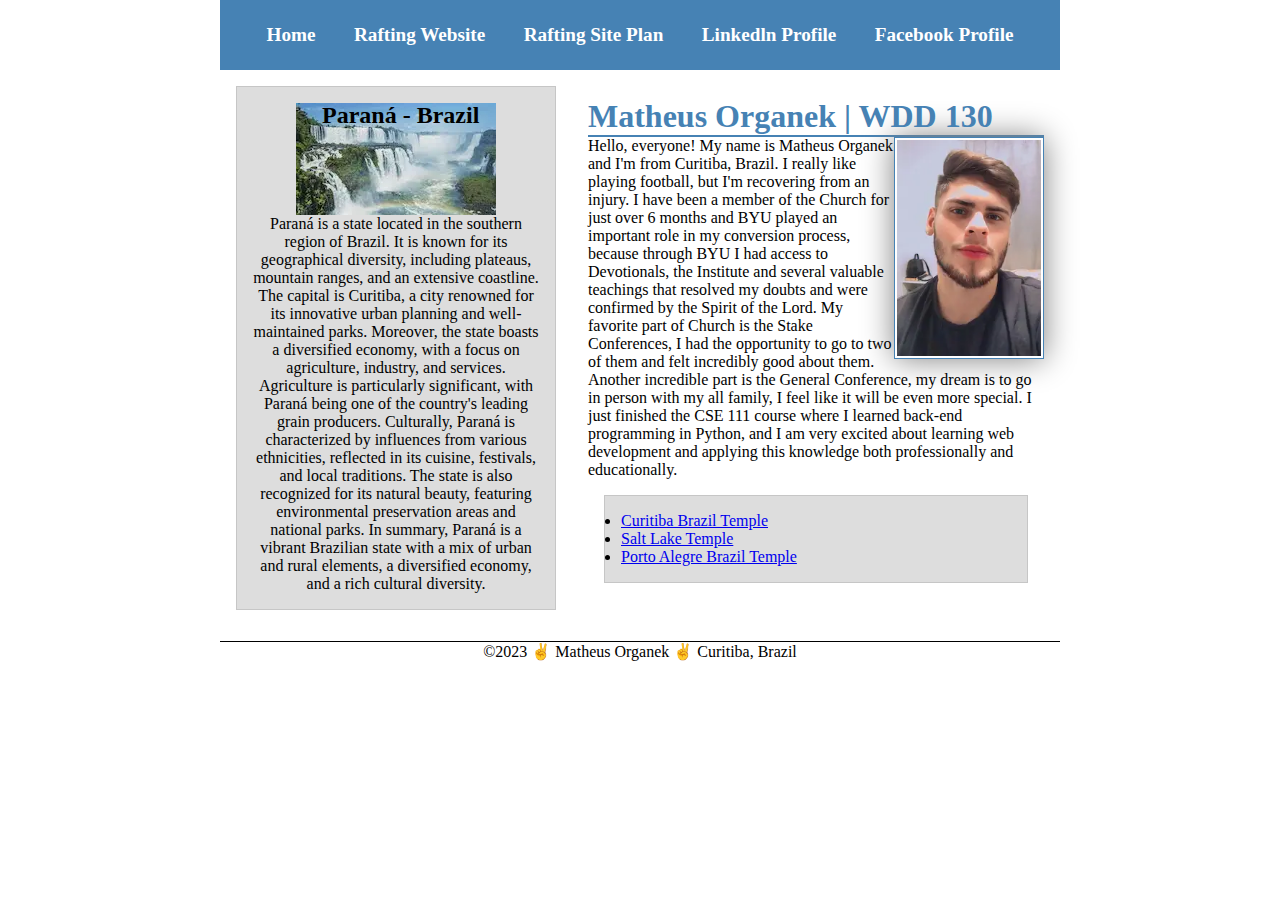
<file: index.html>
<!DOCTYPE html>
<html lang="en-US">
  <head>
    <meta charset="utf-8">
    <meta name="viewport" content="width=device-width,initial-scale=1.0">
    <title>Matheus Organek | WDD 130</title>
    <meta name="description" content="This page has the purpose to apply the concepts learned in the
    WDD 130 Course by Matheus Organek.">
    <meta name="author" content="Matheus Organek">
    <link rel="stylesheet" href="styles/styles.css">
  </head>
  <body>
    <header>
        <nav>
            <a href="#" target="_blank">Home</a>
            <a href="wwr/" target="_blank">Rafting Website</a>
            <a href="wwr/site-plan-rafting.html" target="_blank">Rafting Site Plan</a>
            <a href="https://www.linkedin.com/in/matheus-organek" target="_blank">Linkedln Profile</a>
            <a href="https://www.facebook.com/matheus.organek.1" target="_blank">Facebook Profile</a>
        </nav>
    </header>
    <div class="grid">
      <main>
        <h1>Matheus Organek | WDD 130</h1>
        <img src="images/profile.webp" alt="Hello, my name is Matheus Organek." width="200">
        <p>Hello, everyone!
          My name is Matheus Organek and I'm from Curitiba, Brazil. I really like playing football, but I'm recovering 
          from an injury.
          I have been a member of the Church for just over 6 months and BYU played an important role in my conversion process, 
          because through BYU I had access to Devotionals, the Institute and several valuable teachings that resolved my doubts 
          and were confirmed by the Spirit of the Lord. My favorite part of Church is the Stake Conferences, I had the opportunity 
          to go to two of them and felt incredibly good about them. Another incredible part is the General Conference, my dream is 
          to go in person with my all family, I feel like it will be even more special.
          I just finished the CSE 111 course where I learned back-end programming in Python, and I am very excited about learning 
          web development and applying this knowledge both professionally and educationally.</p>
          <ul class="box">
            <li><a href="https://www.churchofjesuschrist.org/temples/details/curitiba-brazil-temple" target="_blank">Curitiba Brazil Temple</a></li>
            <li><a href="https://www.churchofjesuschrist.org/temples/details/salt-lake-temple" target="_blank">Salt Lake Temple</a></li>
            <li><a href="https://www.churchofjesuschrist.org/temples/details/porto-alegre-brazil-temple" target="_blank">Porto Alegre Brazil Temple</a></li>
          </ul>
        </main>
      <aside class="box">
        <h2>Paraná - Brazil</h2>
        <img src="images/parana.webp" alt="They are the Iguaçu Falls, located in Paraná, my state. They are 
        considered one of the 7 wonders of nature.">
        <p>Paraná is a state located in the southern region of Brazil. It is known for its geographical diversity, 
          including plateaus, mountain ranges, and an extensive coastline. The capital is Curitiba, a city renowned 
          for its innovative urban planning and well-maintained parks. Moreover, the state boasts a diversified economy, 
          with a focus on agriculture, industry, and services. Agriculture is particularly significant, with Paraná 
          being one of the country's leading grain producers. Culturally, Paraná is characterized by influences from 
          various ethnicities, reflected in its cuisine, festivals, and local traditions. The state is also recognized 
          for its natural beauty, featuring environmental preservation areas and national parks. In summary, Paraná is 
          a vibrant Brazilian state with a mix of urban and rural elements, a diversified economy, and a rich cultural 
          diversity.</p>
      </aside>
      </div>
      <footer>
      <p>&copy;2023 ✌️ Matheus Organek ✌️ Curitiba, Brazil</p>
    </footer>
  </body>
  <!--Last uptade on 15th November-->
</html>
</file>
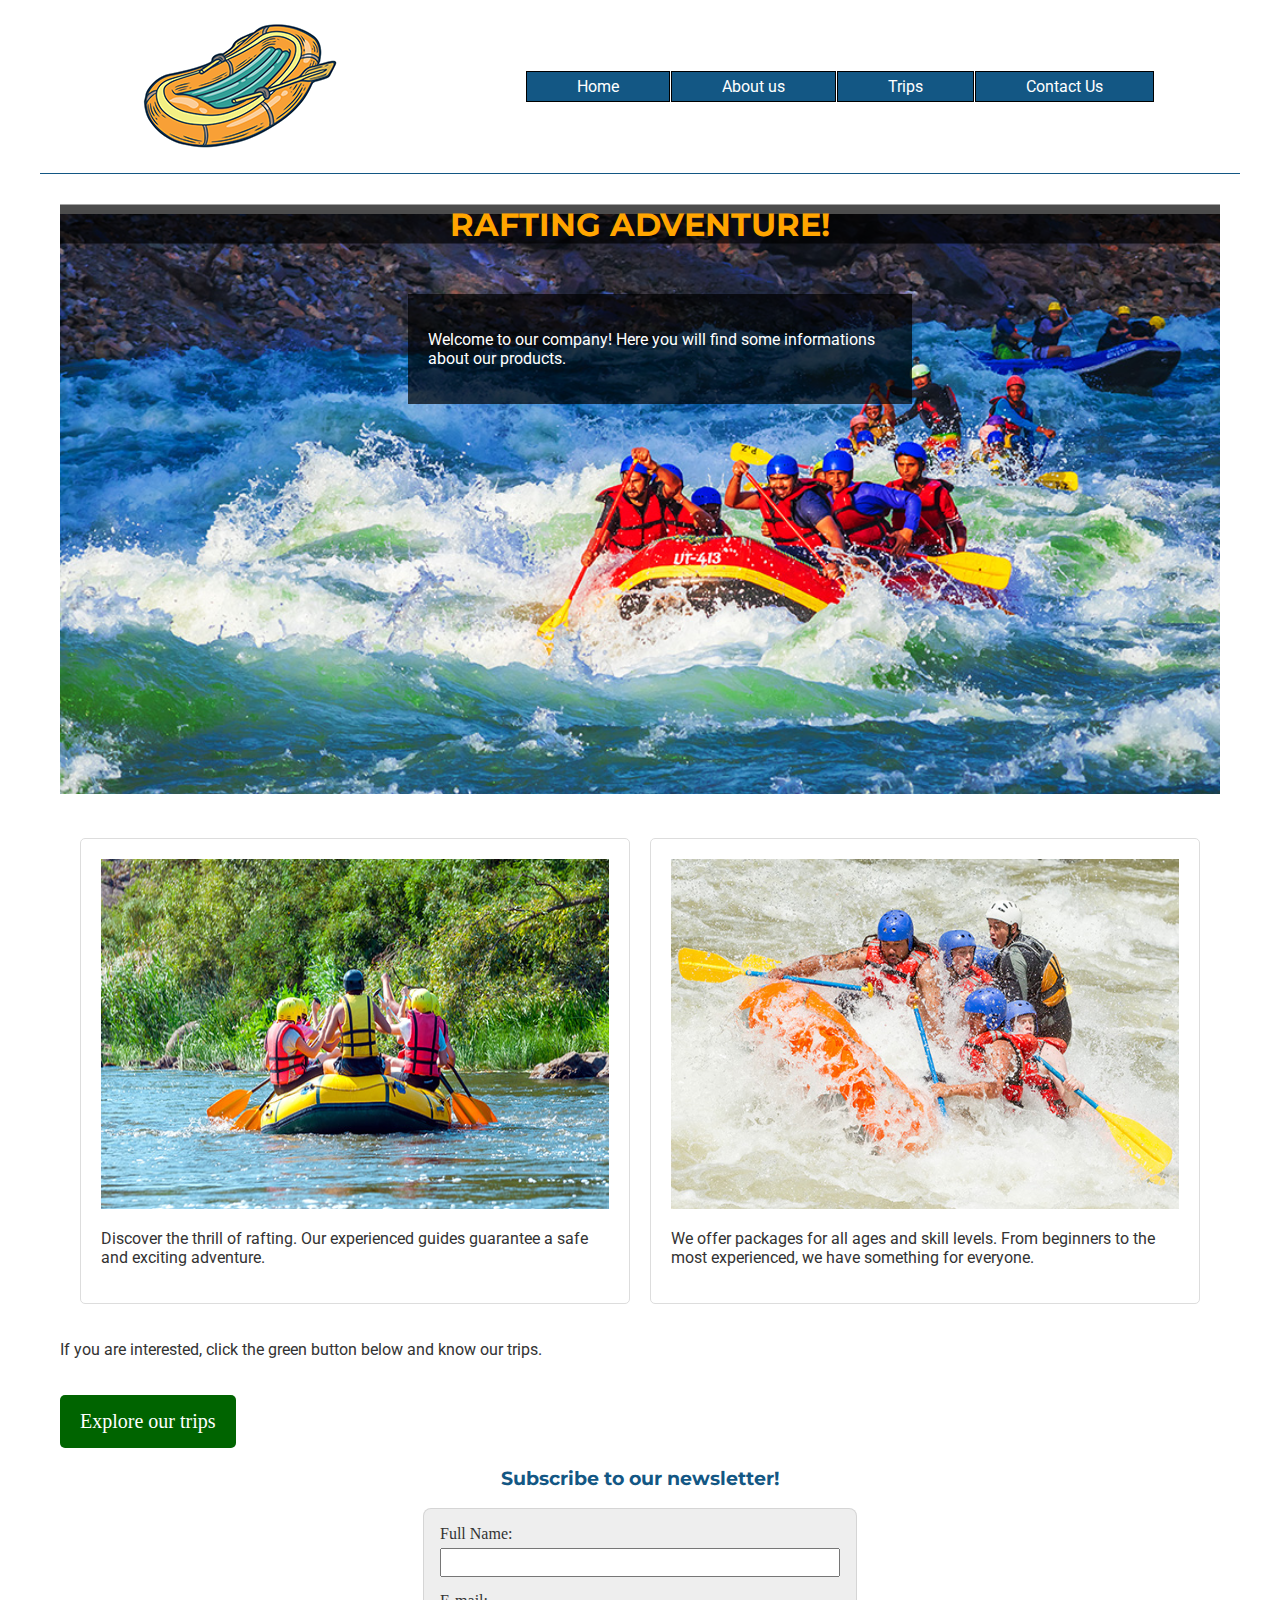
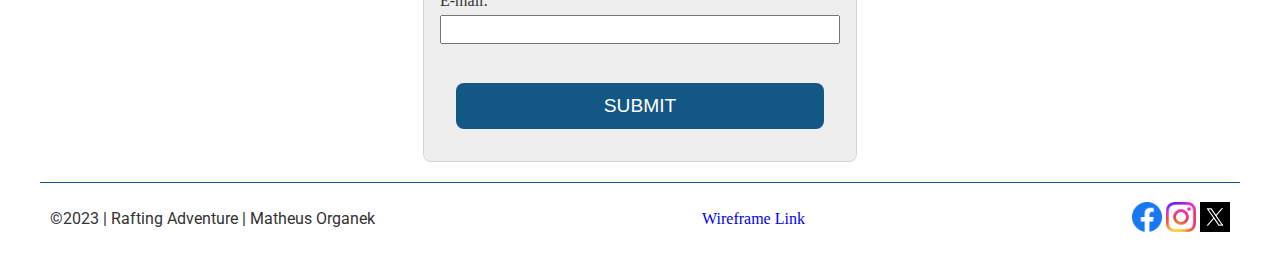
<file: wwr/index.html>
<!DOCTYPE html>
<html lang="en-US">
    <head>
        <meta charset="utf-8">
        <meta name="viewport" content="width=device-width,initial-scale=1.0">
        <title>Rafting Adventure Home Page | Matheus Organek</title>
        <meta name="description" content="The rafting home page includes some of our services.">
        <meta name="author" content="Matheus Organek">
        <link rel="stylesheet" href="styles/rafting.css">
    </head>
    <body>
        <header>
            <img src="images/logo.png" alt="Rafting Adventure Logo">
            <nav>
                <a href="index.html">Home</a>
                <a href="about.html">About us</a>
                <a href="trips.html">Trips</a>
                <a href="contact.html">Contact Us</a> 
            </nav>
        </header>
        <main>
            <section>
                <div class="hero">
                    <img src="images/homepage.jpg" alt="Home Page Background">
                    <h1>RAFTING ADVENTURE!</h1>
                    <article class="home-page">
                        <p>Welcome to our company! Here you will find some informations about our products.</p>
                    </article>
                </div>
                <section class="grid-container">
                    <div class="grid-item">
                        <img src="images/safe.jpg" alt="Rafting 1">
                        <p>Discover the thrill of rafting. Our experienced guides guarantee a safe and exciting adventure.</p>
                    </div>
                    <div class="grid-item">
                        <img src="images/children.jpg" alt="Rafting 2">
                    <p>We offer packages for all ages and skill levels. From beginners to the most experienced, we have something for everyone.</p>
                    </div>
                </section>
                <div class="call">
                    <p>If you are interested, click the green button below and know our trips.</p>
                    <a href="trips.html" target="_blank" class="cta-link">Explore our trips</a>
                </div>
                <h3>Subscribe to our newsletter!</h3>
                <form>
                    <div class="customerinfo">
                        <label for="fullname">Full Name:</label>
                        <input type="text" id="fullname" name="fullname">
                        <label for="email">E-mail:</label>
                        <input type="email" id="email" name="email">
                    </div>
                    <button type="submit">SUBMIT</button>
                </form>
            </section>
        </main>
        <footer>
            <p>&copy;2023 | Rafting Adventure | Matheus Organek</p>
            <a href="https://app.moqups.com/qPAU6tW3RU6qtEzmlvXFZNvIsAp970Y6/view/page/a0ec56153" target="_blank">Wireframe Link</a>
            <nav class="sociallinks">
                <a href="https://www.facebook.com" target="_blank">
                    <img src="images/facebooklogo.png" alt="Facebook">
                </a>
                <a href="https://www.instagram.com/" target="_blank">
                    <img src="images/instagramlogo.png" alt="Instagram">
                </a>
                <a href="https://twitter.com" target="_blank">
                    <img src="images/xtwitterlogo.png" alt="X (Twitter)">
                </a>
            </nav>
        </footer>
    </body>
</html>
</file>
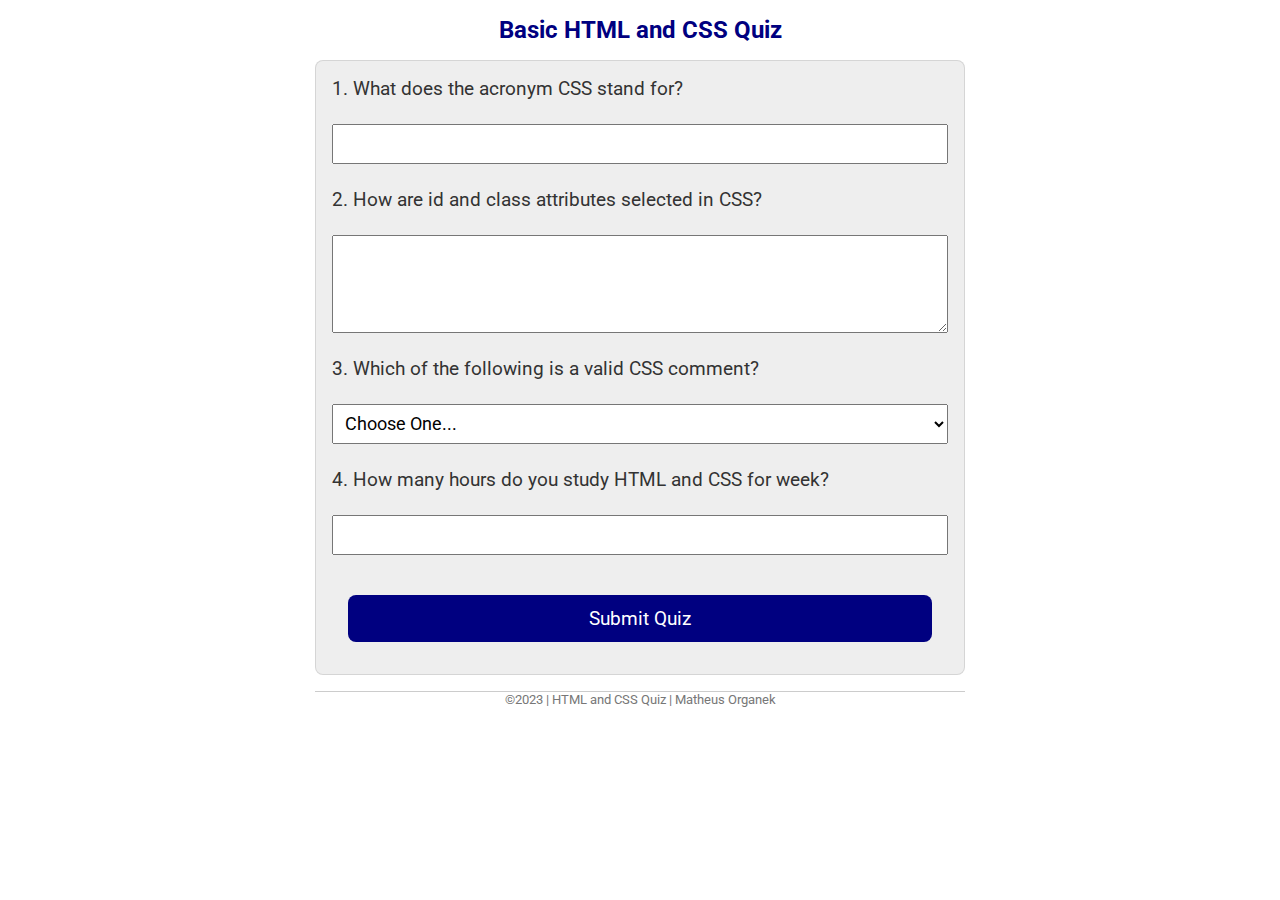
<file: quiz.html>
<!DOCTYPE html>
<html lang="en-US">
    <head>
        <meta charset="utf-8">
        <meta name="viewport" content="width=device-width, initial-scale=1">
        <title>WDD 130 | HTML & CSS - Quiz</title>
        <meta name="description" content="This page has the purpose to apply the concepts learned in the
        WDD 130 Course - HTML Forms Learning by Matheus Organek.">
        <meta name="author" content="Matheus Organek">
        <link rel="stylesheet" href="styles/quiz.css">
    </head>
    <body>
        <header>
            <h1>Basic HTML and CSS Quiz</h1>
        </header>
        <main>
            <form>
                <label for="q1">1. What does the acronym CSS stand for?</label>
                <input type="text" id="q1" name="q1">
        
                <label for="q2">2. How are id and class attributes selected in CSS?</label>
                <textarea id="q2" name="q2" rows="4"></textarea>
                
                <label for="q3">3. Which of the following is a valid CSS comment?</label>
                <select id="q3" name="q3">
                    <option value="choose">Choose One...</option>
                    <option value="wrong1">*\This is a comment*\</option>
                    <option value="wron2">/*This is a comment/*</option>
                    <option value="right">/*This is a comment*/</option>
                </select>
                
                <label for="q4">4. How many hours do you study HTML and CSS for week?</label>
                <input type="number" id="q4" name="q4">
                
                <button type="submit">Submit Quiz</button>
            </form>
        </main>
        <footer>
            <p>&copy;2023 | HTML and CSS Quiz | Matheus Organek</p>
        </footer>
    </body>
</html>
</file>
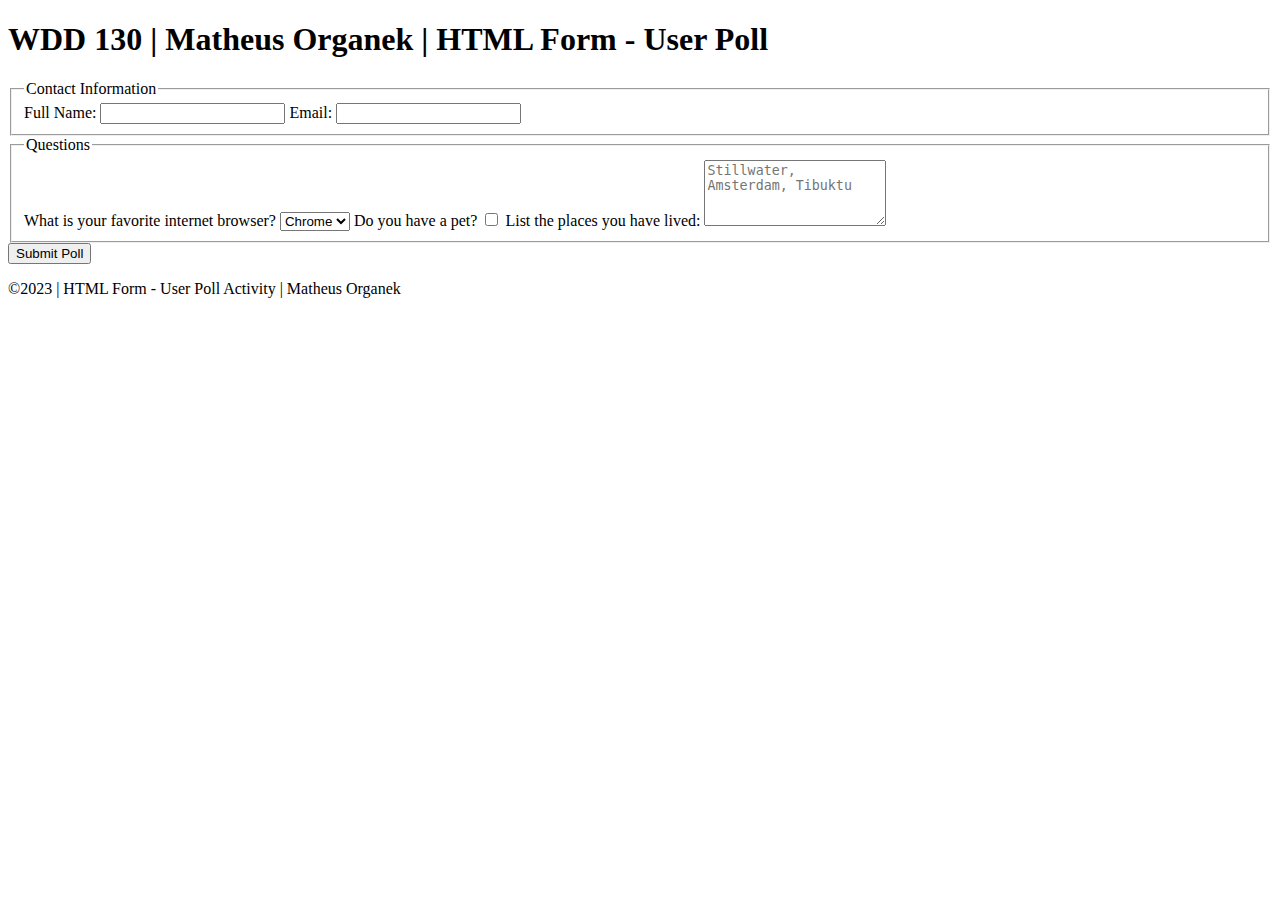
<file: week05/poll-form.html>
<!DOCTYPE html>
<html lang="en-US">
    <head>
        <meta charset="utf-8">
        <meta name="viewport" content="width=device-width, initial-scale=1">
        <title>WDD 130 | HTML Form - User Poll</title>
    </head>
    <body>
        <header>
            <h1>WDD 130 | Matheus Organek | HTML Form - User Poll</h1>
        </header>
        <main>
            <form>
                <fieldset>
                    <legend>Contact Information</legend>
                    <label for="fullname">Full Name:</label>
                    <input type="text" id="fullname" name="fullname">
                    <label for="email">Email:</label>
                    <input type="email" id="useremail" name="useremail">
                </fieldset>
                <fieldset>
                    <legend>Questions</legend>
                    <label for="browser">What is your favorite internet browser?</label>
                    <select id="browser" name="browser">
                        <option value="chrome">Chrome</option>
                        <option value="firefox">Firefox</option>
                        <option value="safari">Safari</option>
                        <option value="edge">Edge</option>
                        <option value="brave">Brave</option>
                        <option value="other">Other</option>
                    </select>
                    <label for="pet">Do you have a pet?</label>
                    <input type="checkbox" id="pet" name="pet">
                    <label for="feedback">List the places you have lived:</label>
                    <textarea id="feedback" name="feedback" rows="4" placeholder="Stillwater, Amsterdam, Tibuktu"></textarea>
                </fieldset>
                <button type="submit">Submit Poll</button>
            </form>
        </main>
        <footer>
            <p>&copy;2023 | HTML Form - User Poll Activity | Matheus Organek</p>
        </footer>
    </body>
</html>
</file>
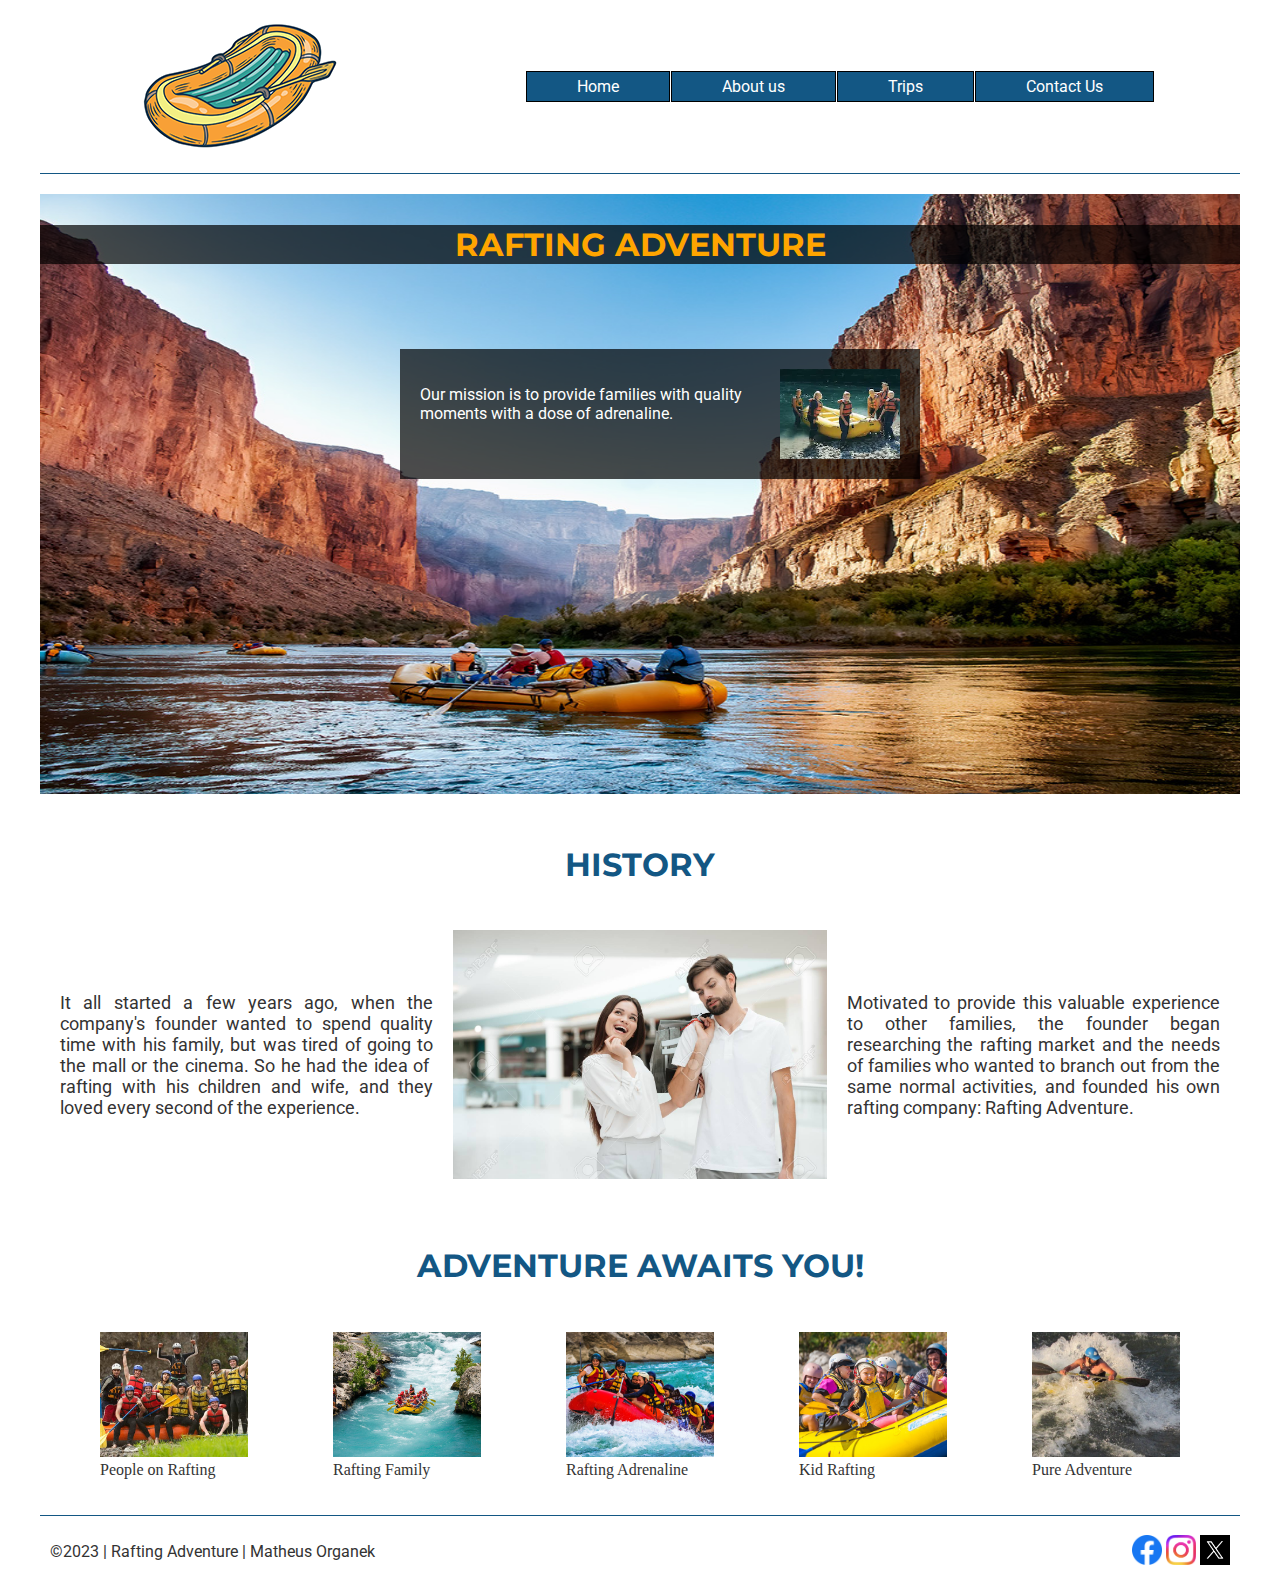
<file: wwr/about.html>
<!DOCTYPE html>
<html lang="en-US">
    <head>
        <meta charset="utf-8">
        <meta name="viewport" content="width=device-width,initial-scale=1.0">
        <title> Rafting About Us Page | Matheus Organek</title>
        <meta name="description" content="The rafting site about us page includes some informations about the company.">
        <meta name="author" content="Matheus Organek">
        <link rel="stylesheet" href="styles/rafting.css">
    </head>
    <body>
        <header>
            <img src="images/logo.png" alt="Rafting Adventure Site Logo">
            <nav>
                <a href="index.html">Home</a>
                <a href="about.html">About us</a>
                <a href="trips.html">Trips</a>
                <a href="contact.html">Contact Us</a> 
            </nav>
        </header>
        <main>
            <div class="hero">
                <img src="images/background.jpg" alt="About Us Page Background">
                <h1>RAFTING ADVENTURE</h1>
                <article>
                    <img src="images/raftinghappyfamily.webp" alt="A Happy Family">
                    <p>Our mission is to provide families with quality moments with a dose of adrenaline.</p>
                </article>
            </div>
            <section class="history">
                <h2>HISTORY</h2>
                <p>It all started a few years ago, when the company's founder wanted to spend quality time with his family, but was tired of going to the mall or the cinema. So he had the idea of ​​rafting with his children and wife, and they loved every second of the experience.</p>
                <img src="images/history.jpg" alt="History Image">
                <p>Motivated to provide this valuable experience to other families, the founder began researching the rafting market and the needs of families who wanted to branch out from the same normal activities, and founded his own rafting company: Rafting Adventure.</p>
            </section>
            <section class="adventure">
                <h2>ADVENTURE AWAITS YOU!</h2>
                <figure>
                    <img src="images/raftingawaits1.jpg" alt="Happy People Gathered on Rafting">
                    <figcaption>People on Rafting</figcaption>
                </figure>
                <figure>
                    <img src="images/raftingawaits2.jpg" alt="A Family Rafting Trip">
                    <figcaption>Rafting Family</figcaption>
                </figure>
                <figure>
                    <img src="images/raftingawaits3.jpg" alt="Adrenaline in Rafting">
                    <figcaption>Rafting Adrenaline</figcaption>
                </figure>
                <figure>
                    <img src="images/raftingawaits4.jpg" alt="Children's Rafting">
                    <figcaption>Kid Rafting</figcaption>
                </figure>
                <figure>
                    <img src="images/raftingawaits5.jpg" alt="Adventure in Rafting">
                    <figcaption>Pure Adventure</figcaption>
                </figure>
            </section>
        </main>
        <footer>
            <p>&copy;2023 | Rafting Adventure | Matheus Organek</p>
            <nav class="sociallinks">
                <a href="https://www.facebook.com" target="_blank">
                    <img src="images/facebooklogo.png" alt="Facebook">
                </a>
                <a href="https://www.instagram.com/" target="_blank">
                    <img src="images/instagramlogo.png" alt="Instagram">
                </a>
                <a href="https://twitter.com" target="_blank">
                    <img src="images/xtwitterlogo.png" alt="X (Twitter)">
                </a>
            </nav>
        </footer>
    </body>
</html>
</file>
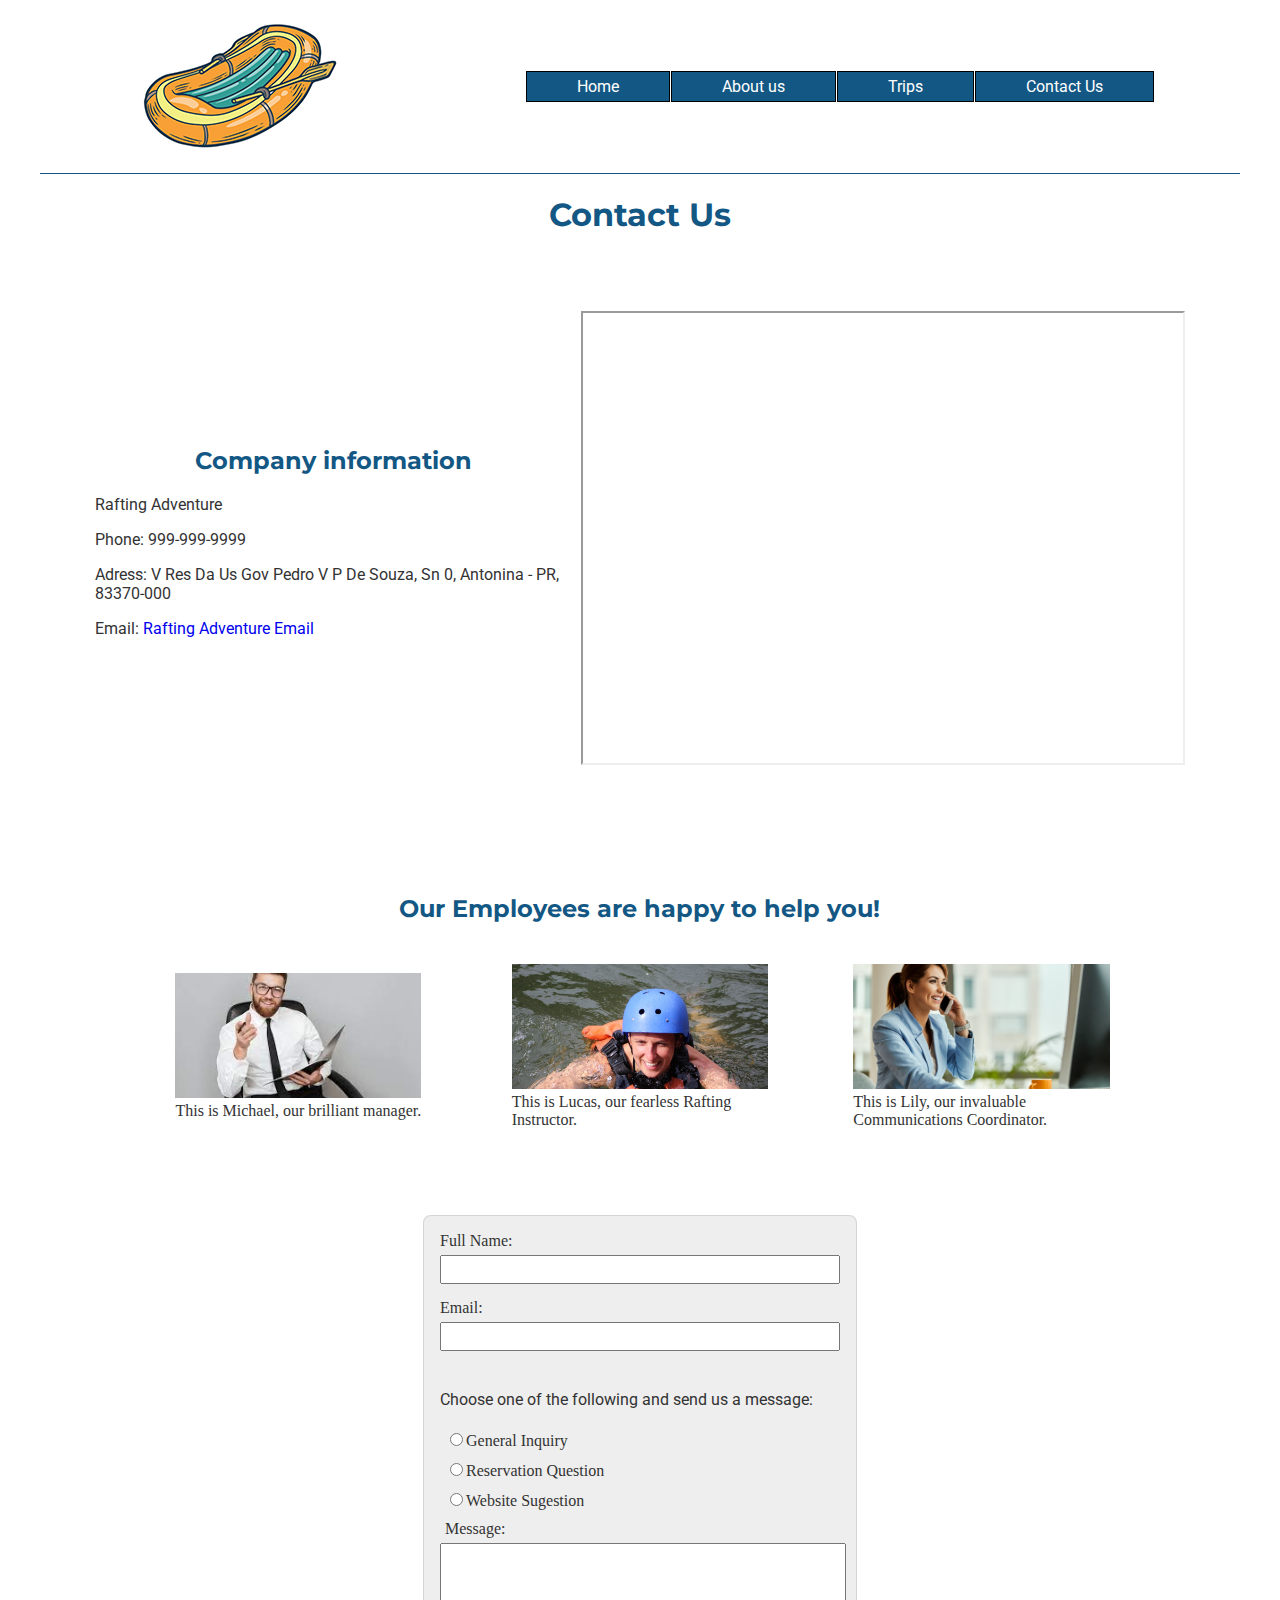
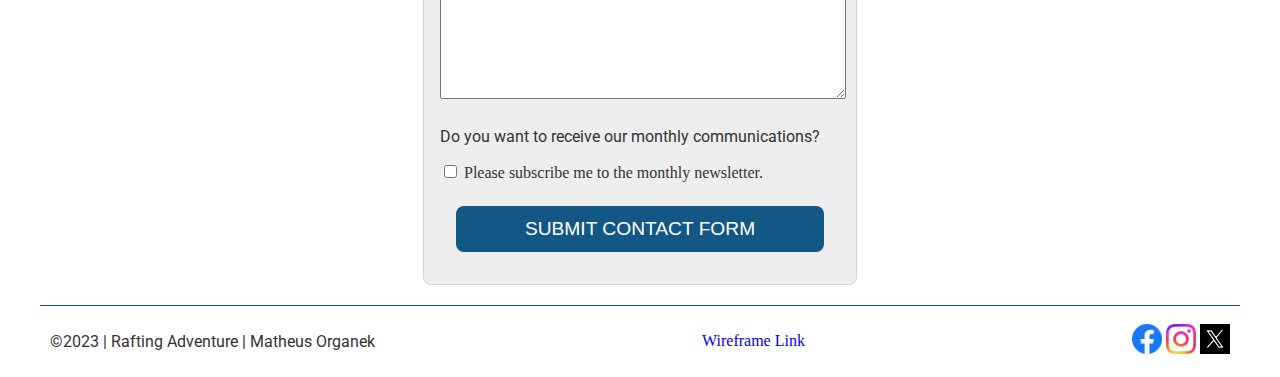
<file: wwr/contact.html>
<!DOCTYPE html>
<html lang="en-US">
    <head>
        <meta charset="utf-8">
        <meta name="viewport" content="width=device-width,initial-scale=1.0">
        <title>Rafting Adventure Contact Us Page | Matheus Organek</title>
        <meta name="description" content="The rafting contact us page includes a way for customers to contact us.">
        <meta name="author" content="Matheus Organek">
        <link rel="stylesheet" href="styles/rafting.css">
    </head>
    <body>
        <header>
            <img src="images/logo.png" alt="Rafting Adventure Logo">
            <nav>
                <a href="index.html">Home</a>
                <a href="about.html">About us</a>
                <a href="trips.html">Trips</a>
                <a href="contact.html">Contact Us</a> 
            </nav>
        </header>
        <main>
            <h1>Contact Us</h1>
            <section>
                <section class="information">
                    <div class="contact">
                        <h2>Company information</h2>
                        <p>Rafting Adventure</p>
                        <p>Phone: 999-999-9999</p>
                        <p>Adress: V Res Da Us Gov Pedro V P De Souza, Sn 0, Antonina - PR, 83370-000</p>
                        <p>Email: <a href="mailto:">Rafting Adventure Email</a></p>
                    </div>
                    <div class="map">
                        <iframe src="https://www.google.com/maps/embed?pb=!1m14!1m12!1m3!1d2927.0794734404594!2d-48.75301659955391!3d-25.242586663714835!2m3!1f0!2f0!3f0!3m2!1i1024!2i768!4f13.1!5e0!3m2!1spt-BR!2sbr!4v1701424717839!5m2!1spt-BR!2sbr" 
                        width="600" height="450" allowfullscreen="" loading="lazy" referrerpolicy="no-referrer-when-downgrade"></iframe>
                    </div>
                </section>
                <section class="employee">
                    <h2>Our Employees are happy to help you!</h2>
                    <figure>
                        <img src="images/raftingmanager.jpg" alt="Our Rafting Manager">
                        <figcaption>This is Michael, our brilliant manager.</figcaption>
                    </figure>
                    <figure>
                        <img src="images/raftinginstructor.jpg" alt="Our Rafting Instructor">
                        <figcaption>This is Lucas, our fearless Rafting Instructor.</figcaption>
                    </figure>
                    <figure>
                        <img src="images/raftingleader.jpg" alt="Our communications Coordinator">
                        <figcaption>This is Lily, our invaluable Communications Coordinator.</figcaption>
                    </figure>
                </section>
                <form>
                    <div class="customerinfo">
                        <label for="fullname">Full Name:</label>
                        <input type="text" id="fullname" name="fullname">
                        <label for="email">Email:</label>
                        <input type="email" id="email" name="email">
                    </div>

                    <div class="message">
                        <p>Choose one of the following and send us a message:</p>
                        
                        <label for="general_inquiry"><input type="radio" id="general_inquiry" name="option" value="General Inquiry">General Inquiry
                        </label>

                        <label for="reservation_questions"> <input type="radio" id="reservation_questions" name="option" value="Reservation Questions">Reservation Question
                        </label>

                        <label for="website_sugestion"> <input type="radio" id="website_sugestion" name="option" value="Website Sugestion">Website Sugestion 
                        </label>
                            
                        <label for="message">Message:</label>
                        <textarea id="message" name="message" rows="4"></textarea>
                    </div>

                    <div class="newsletter">
                        <p>Do you want to receive our monthly communications?</p>
                        <input type="checkbox" id="newsletter" name="newsletter" value="Subscribe">
                        <label for="newsletter">Please subscribe me to the monthly newsletter.</label>
                    </div>

                    <button type="submit">SUBMIT CONTACT FORM</button>
                </form>
            </section>
        </main>
        <footer>
            <p>&copy;2023 | Rafting Adventure | Matheus Organek</p>
            <a href="https://app.moqups.com/qPAU6tW3RU6qtEzmlvXFZNvIsAp970Y6/view/page/ad12de680" target="_blank">Wireframe Link</a>
            <nav class="sociallinks">
                <a href="https://www.facebook.com" target="_blank">
                    <img src="images/facebooklogo.png" alt="Facebook">
                </a>
                <a href="https://www.instagram.com/" target="_blank">
                    <img src="images/instagramlogo.png" alt="Instagram">
                </a>
                <a href="https://twitter.com" target="_blank">
                    <img src="images/xtwitterlogo.png" alt="X (Twitter)">
                </a>
            </nav>
        </footer>
    </body>
</html>
</file>
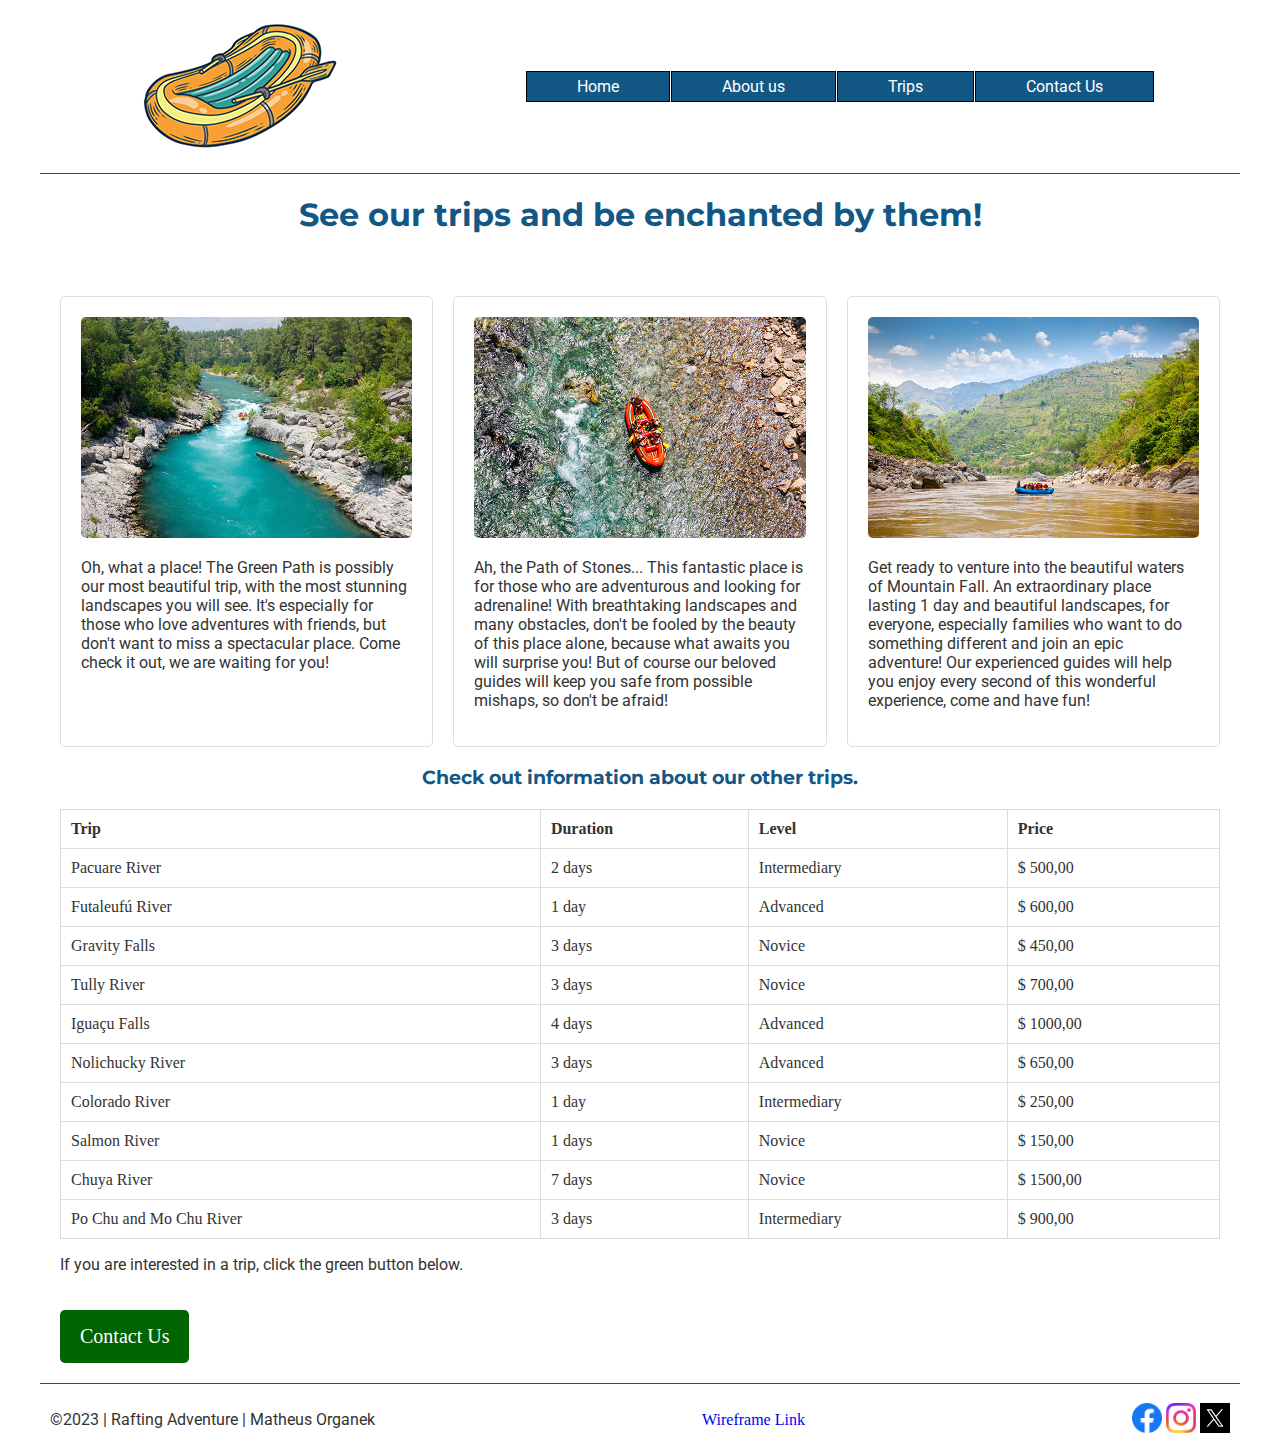
<file: wwr/trips.html>
<!DOCTYPE html>
<html lang="en-US">
    <head>
        <meta charset="utf-8">
        <meta name="viewport" content="width=device-width,initial-scale=1.0">
        <title>Rafting Adventure Trips Page | Matheus Organek</title>
        <meta name="description" content="The rafting trips page includes the trips offered by us.">
        <meta name="author" content="Matheus Organek">
        <link rel="stylesheet" href="styles/rafting.css">
    </head>
    <body>
        <header>
            <img src="images/logo.png" alt="Rafting Adventure Logo">
            <nav>
                <a href="index.html">Home</a>
                <a href="about.html">About us</a>
                <a href="trips.html">Trips</a>
                <a href="contact.html">Contact Us</a> 
            </nav>
        </header>
        <main>
            <h1>See our trips and be enchanted by them!</h1>
            <section>
                <div class="trip-grid">
                    <div class="trip-grid-item">
                        <img src="images/trip1.jpg" alt="Viagem 1">
                        <p>Oh, what a place!
                           The Green Path is possibly our most beautiful trip, with the most stunning landscapes you will see. It's especially for those who love adventures with friends, but don't want to miss a spectacular place. Come check it out, we are waiting for you!</p>
                    </div>
                    <div class="trip-grid-item">
                        <img src="images/trip2.jpg" alt="Viagem 2">
                        <p>Ah, the Path of Stones...
                           This fantastic place is for those who are adventurous and looking for adrenaline!
                           With breathtaking landscapes and many obstacles, don't be fooled by the beauty of this place alone, because what awaits you will surprise you!
                           But of course our beloved guides will keep you safe from possible mishaps, so don't be afraid!</p>
                    </div>
                    <div class="trip-grid-item">
                        <img src="images/trip3.jpg" alt="Viagem 3">
                        <p>Get ready to venture into the beautiful waters of Mountain Fall. An extraordinary place lasting 1 day and beautiful landscapes, for everyone, especially families who want to do something different and join an epic adventure!
                           Our experienced guides will help you enjoy every second of this wonderful experience, come and have fun!</p>
                    </div>
                </div>
                <h3>Check out information about our other trips.</h3>
                <table class="trip-table">
                    <thead>
                        <tr>
                            <th>Trip</th>
                            <th>Duration</th>
                            <th>Level</th>
                            <th>Price</th>
                        </tr>
                    </thead>
                    <tbody>
                        <tr>
                            <td>Pacuare River</td>
                            <td>2 days</td>
                            <td>Intermediary</td>
                            <td>$ 500,00</td>
                        </tr>
                        <tr>
                            <td>Futaleufú River</td>
                            <td>1 day</td>
                            <td>Advanced</td>
                            <td>$ 600,00</td>
                        </tr>
                        <tr>
                            <td>Gravity Falls</td>
                            <td>3 days</td>
                            <td>Novice</td>
                            <td>$ 450,00</td>
                        </tr>
                        <tr>
                            <td>Tully River</td>
                            <td>3 days</td>
                            <td>Novice</td>
                            <td>$ 700,00</td>
                        </tr>
                        <tr>
                            <td>Iguaçu Falls</td>
                            <td>4 days</td>
                            <td>Advanced</td>
                            <td>$ 1000,00</td>
                        </tr>
                        <tr>
                            <td>Nolichucky River</td>
                            <td>3 days</td>
                            <td>Advanced</td>
                            <td>$ 650,00</td>
                        </tr>
                        <tr>
                            <td>Colorado River</td>
                            <td>1 day</td>
                            <td>Intermediary</td>
                            <td>$ 250,00</td>
                        </tr>
                        <tr>
                            <td>Salmon River</td>
                            <td>1 days</td>
                            <td>Novice</td>
                            <td>$ 150,00</td>
                        </tr>
                        <tr>
                            <td>Chuya River</td>
                            <td>7 days</td>
                            <td>Novice</td>
                            <td>$ 1500,00</td>
                        </tr>
                        <tr>
                            <td>Po Chu and Mo Chu River</td>
                            <td>3 days</td>
                            <td>Intermediary</td>
                            <td>$ 900,00</td>
                        </tr>
                    </tbody>
                </table>
                <div class="contact-call">
                    <p>If you are interested in a trip, click the green button below.</p>
                    <a href="contact.html" target="_blank" class="cta-link">Contact Us</a>
                </div>
            </section>
        </main>
        <footer>
            <p>&copy;2023 | Rafting Adventure | Matheus Organek</p>
            <a href="https://app.moqups.com/qPAU6tW3RU6qtEzmlvXFZNvIsAp970Y6/view/page/a2efb2d34" target="_blank">Wireframe Link</a>
            <nav class="sociallinks">
                <a href="https://www.facebook.com" target="_blank">
                    <img src="images/facebooklogo.png" alt="Facebook">
                </a>
                <a href="https://www.instagram.com/" target="_blank">
                    <img src="images/instagramlogo.png" alt="Instagram">
                </a>
                <a href="https://twitter.com" target="_blank">
                    <img src="images/xtwitterlogo.png" alt="X (Twitter)">
                </a>
            </nav>
        </footer>
    </body>
</html>
</file>
<file: styles/styles.css>
* {
    margin: 0;
    padding: 0;
    box-sizing: border-box;
}


nav {
    background-color: steelblue;
    padding: 1rem;
    display: flex;
    justify-content: space-evenly;
    align-items: center;
}


nav a {
    display: block;
    padding: 0.5rem;
    text-decoration: none;
    font-size: 1.2rem;
    font-weight: 700;
    color: white;
}


h1 {
    color: steelblue;
    border-bottom: 2px solid steelblue;
}


main img {
    width: 150px;
    height: auto;
    border: 1px solid steelblue;
    padding: 2px;
    box-shadow: 0 0 30px gray;
    float: right;
}


p {
    padding: 0;
}


.grid {
    display: grid;
    align-items: center;
}


main {
    grid-column: 2/3;
    margin: 1rem;
}


aside {
    width: 20rem;
    position: relative;
    grid-column: 1/2;
    grid-row: 1/2;
    text-align: center;
}


aside h2 {
    position: absolute;
    top: 15px;
    left: 85px; 
}


aside img {
    max-width: 100%;
    vertical-align: middle;
}


header, .grid, footer {
    max-width: 840px;
    margin: 0 auto;
}


header {
    text-align: center;
    justify-content: space-evenly;
    align-items: center;
}


footer {
    margin-top: 15px;
    border-top: 1px solid #000;
    text-align: center;
}


/* Class Selectors */
.box {
    margin: 1rem;
    border: 1px solid rgba(0, 0, 0, 0.1);
    padding: 1rem;
    background-color: #ddd;
    color: #000;
}
</file>
<file: wwr/styles/rafting.css>
@import url('https://fonts.googleapis.com/css2?family=Montserrat:wght@500&display=swap');
@import url('https://fonts.googleapis.com/css2?family=Roboto&display=swap');
@import url('https://fonts.googleapis.com/css2?family=Poppins&display=swap');


/* Styling definition */
:root {
    --primary-color: #135784;
    --secondary-color: #006400;
    --accent1-color: #FFFFFF;
    --accent2-color: #FFA500;

    --heading-font: 'Montserrat', sans-serif;
    --paragraph-font: 'Roboto', sans-serif;
    --calloutbox-font: 'Poppins', sans-serif;

    --nav-background-color: #f8f8f8;
    --nav-link-color: #333; 
    --nav-hover-link-color: #FFA500;
    --nav-hover-background-color: #ddd;
}


/* H (Titles) font styling */
h1, h2, h3, h4, h5, h6 {
    font-family: var(--heading-font);
    color: var(--primary-color);
    text-align: center;
}


/* Paragraphs styling */
p {
    font-family: var(--paragraph-font);
    color: var(--nav-link-color);
}


/* Body styling */
body {
    color: var(--nav-link-color);
    max-width: 1200px;
    margin: 0 auto;
}


/* Header styling */
header {
    padding: 20px 0;
    display: grid;
    grid-template-columns: 1fr 2fr;
    align-items: center;
    justify-items: center;
    border-bottom: 1px solid var(--primary-color);
}

header img {
    max-width: 100%;
}

header nav {
    display: flex;
    text-align: center;
}

header nav a {
    background-color: var(--primary-color);
    color: var(--accent1-color);
    text-decoration: none;
    font-family: var(--paragraph-font);
    border: 1px solid #000;
    padding: 5px 50px;
    margin: 0.4px;
}

header nav a:hover {
    color: var(--nav-hover-link-color);
}


/* Hero class styling */
.hero {
    position: relative;
    padding-top: 20px;
}

.hero img {
    width: 100%;
    max-height: 600px;
}

.hero h1, .hero article {
    position: absolute;
    top: 50%;
}

.hero h1 {
    font-family: var(--heading-font);
    color: var(--accent2-color);
    background-color: rgba(0, 0, 0, 0.7);
    text-align: center;
    width: 100%;
    top: 30px;
}

.hero article {
    background-color: rgba(0, 0, 0, 0.7);
    padding: 20px;
    width: 40%;
    left: 30%;
    top: 175px;
}

.hero .home-page {
    background-color: rgba(0, 0, 0, 0.7);
    padding: 20px;
    width: 40%;
    left: 30%;
    top: 100px;
}

.hero article p {
    width: 70%;
    color: var(--accent1-color);
    float: left;
}

.hero .home-page p {
    width: 100%;
    color: var(--accent1-color);
}

.hero article img {
    width: 25%;
    float: right;
    height: auto;
}


/* History section styling */
.history {
    display: grid;
    grid-template-columns: repeat(3, 1fr);
    grid-gap: 20px;
    align-items: center;
    justify-items: center;
}

.history h2 {
    font-size: 2rem;
    color: var(--primary-color);
    grid-column: span 3;
}

.history img {
    width: 100%;
    height: auto;
}

.history p {
    font-size: 1.125rem;
    text-align: justify;
}


/* Adventure section styling */
.adventure {
    display: grid;
    grid-template-columns: repeat(5, 1fr);
    grid-gap: 5px;
    align-items: center;
    justify-items: center;
}

.adventure h2 {
    font-size: 2rem;
    color: var(--primary-color);
    grid-column: span 5;
}

.adventure img {
    width: 100%;
    height: 125px;
    object-fit: cover;
}


/* Footer styling */
footer {
    display: flex;
    align-items: center;
    justify-content: space-between;
    padding: 10px;
    border-top: 1px solid var(--primary-color);
}

footer a {
    text-decoration: none;
}

footer p {
    text-align: center;
}

footer nav.sociallinks a {
    text-decoration: none;
}

footer nav.sociallinks a img {
    width: 30px;
    height: 30px;
}



/* Contact.html page styling */
/* Information section styling */
.information {
    display: grid;
    grid-template-columns: repeat(2, 1fr);
    grid-gap: 10px;
    justify-items: start;
}

.information h1 {
    grid-column: span 2;
    text-align: center;
}

.information .contact {
    width: 100%;
    grid-column: 1;
    text-align: left;
    align-self: center;
    margin: 15px;
}

.information a {
    text-decoration: none;
}

.information .map {
    width: 100%;
    grid-column: 2;
    align-self: center;
    margin: 15px;
}


/* Employee section styling */
.employee {
    display: grid;
    grid-template-columns: repeat(3, 1fr);
    grid-gap: 5px;
    align-items: center;
    justify-items: center;
    margin: 50px;
}

.employee h2 {
    grid-column: span 3;
}

.employee img {
    width: 100%;
    height: 125px;
    object-fit: cover;
}


/* Form styling */
form {
    width: 400px;
    margin: 0 auto;
    padding: 1rem;
    border: 1px solid rgba(0, 0, 0, 0.1);
    border-radius: 0.5rem;
    background-color: #eee;
    display: grid;
    row-gap: 0.5rem;
}


/* Customer Class styling */
.customerinfo {
    display: flex;
    flex-direction: column;
    width: 400px;
    margin: 0 auto;
}

.customerinfo label {
    margin-bottom: 5px;
}

.customerinfo input {
    margin-bottom: 15px;
    padding: 5px;
}


/* Message Class styling */
.message label {
    display: block;
    padding: 5px;
}

.message textarea {
    width: 100%;
    height: 150px;
}


/* Button styling */
button {
    margin: 1rem;
    background-color: var(--primary-color);
    color: #fff;
    border: none;
    border-radius: .5rem;
    padding: .75rem;
    font-size: 1.2rem;
}

button:hover {
    background-color: var(--secondary-color);
}



/* Index.html page styling */
/* Information section styling */
section {
    position: relative;
    padding: 20px;
}

section h1 {
    position: absolute;
    left: 50%;
    top: 50px;
    transform: translate(-50%, -50%);
    text-align: center;
    margin: 0;
    background-color: #eee;
}

.full-width-image {
    width: 100%;
}

.cta-link {
    display: inline-block;
    background-color: var(--secondary-color);
    color: white;
    padding: 15px 20px;
    text-decoration: none;
    font-size: 20px;
    border-radius: 5px;
    margin-top: 20px;
    text-align: center;
}

.grid-container {
    display: grid;
    grid-template-columns: repeat(auto-fit, minmax(300px, 1fr));
    gap: 20px;
    margin-top: 20px;
}

.grid-item {
    border: 1px solid #ddd;
    padding: 20px;
    border-radius: 5px;
}

.grid-item img {
    max-width: 100%;
    height: 350px;
}



/* Trips.html page styling */
/* Information section styling */
.call p {
    text-align: left;
}

.trip-grid {
    display: grid;
    grid-template-columns: repeat(3, 1fr);
    gap: 20px;
    margin-top: 20px;
}

.trip-grid-item {
    border: 1px solid #ddd;
    padding: 20px;
    border-radius: 5px;
}

.trip-grid-item img {
    width: 100%;
    height: auto;
    border-radius: 5px;
}

.trip-table {
    width: 100%;
    margin-top: 20px;
    border-collapse: collapse;
}

.trip-table th, .trip-table td {
    border: 1px solid #ddd;
    padding: 10px;
    text-align: left;
}
</file>
<file: styles/quiz.css>
@import url('https://fonts.googleapis.com/css2?family=Roboto&display=swap');


/* Universal styling definition */
* {
    margin: 0;
    padding: 0;
    box-sizing: border-box; 
}


/* Body styling */
body {
    font-family: 'Roboto';
    font-size: 1.2rem;
    color: #333;
    background: #fff;
}


/* Header styling */
header {
    margin: 0 auto;
    width: 650px;
}


/* H1 styling */
h1 {
    margin: 1rem;
    font-size: 1.5rem;
    color: navy;
    text-align: center;
}


/* Form styling */
form {
    width: 650px;
    margin: 0 auto;
    padding: 1rem;
    border: 1px solid rgba(0, 0, 0, 0.1);
    border-radius: 0.5rem;
    background-color: #eee;
    display: grid;
    row-gap: 1.5rem;
}


/* Font definition */
label, input, button, select, textarea {
    font-family: 'Roboto';
}


/* Box definition */
input, select, textarea {
    padding: 0.5rem;
    font-size: 1.1rem;
 
}


/* Button styling */
button {
    margin: 1rem;
    background-color: navy;
    color: #fff;
    border: none;
    border-radius: .5rem;
    padding: .75rem;
    font-size: 1.2rem;
}

button:hover {
    background-color: green;
}


/* Footer styling */
footer {
    margin: 1rem auto 0;
    width: 650px;
    text-align: center;
    font-size: 0.8rem;
    color: #777;
    border-top: 1px solid #ccc;
}
</file>
